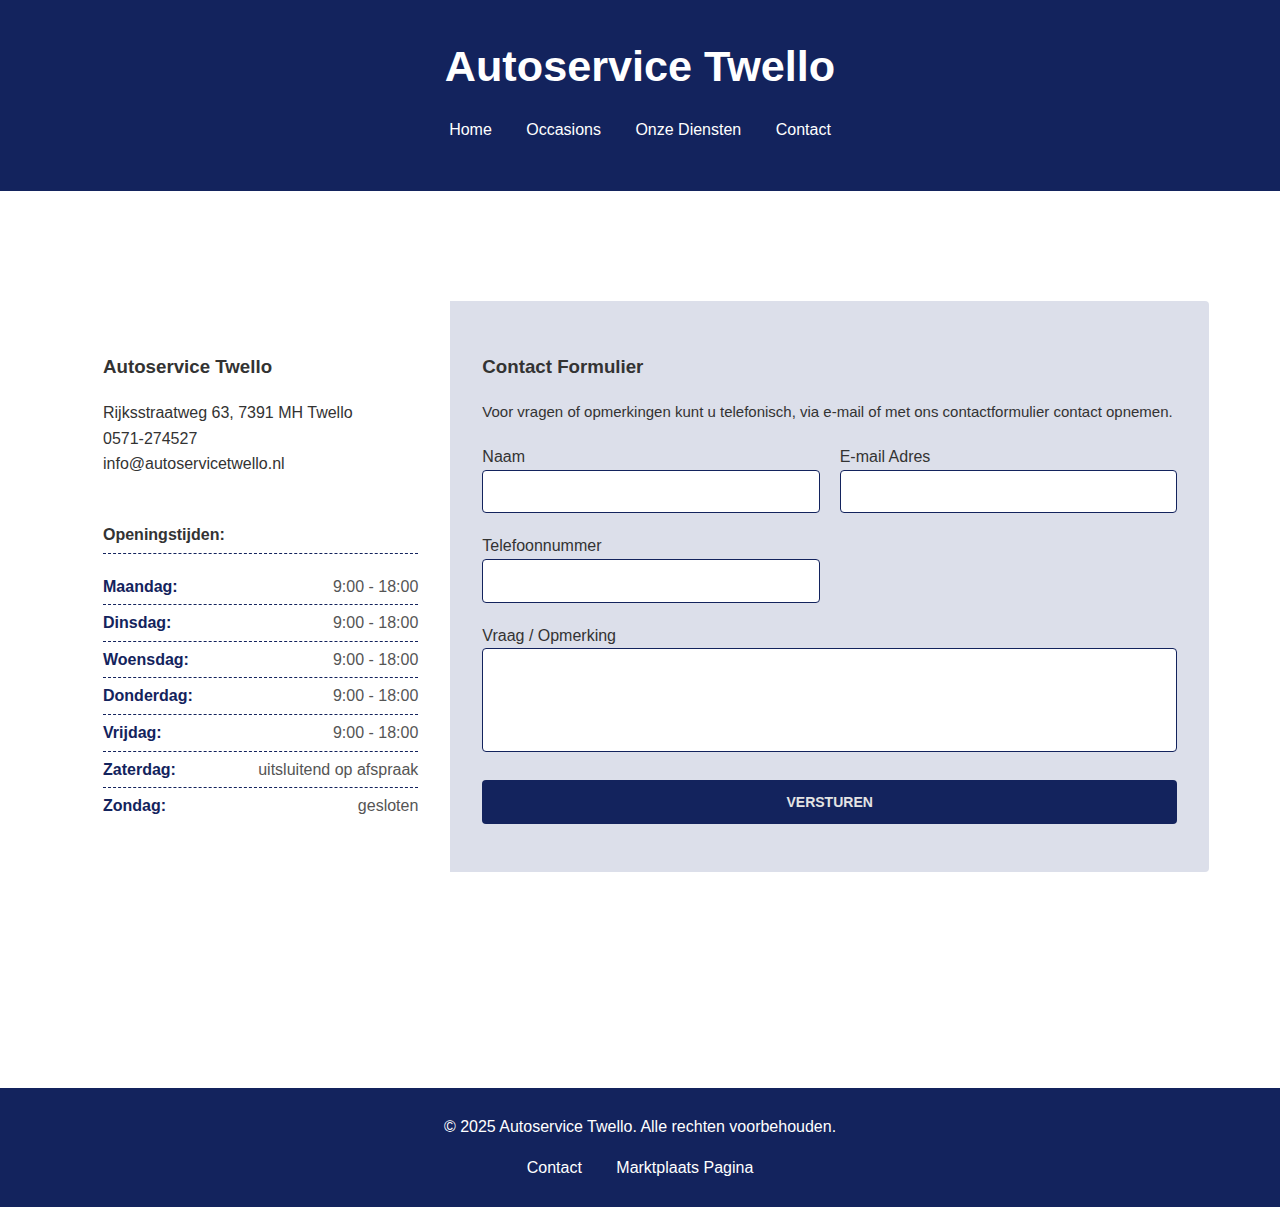
<file: contact.html>
<!DOCTYPE html>
<html lang="nl">
<head>
    <meta charset="UTF-8">
    <meta name="viewport" content="width=device-width, initial-scale=1.0">
    <title>Autoservice Twello</title>
    <link rel="stylesheet" href="contact.css">
</head>
<body>
    <header>
        <div class="container">
            <h1>Autoservice Twello</h1>
            <nav>
                <ul>
                    <li><a href="index.html">Home</a></li>
                    <li><a href="occasions.html">Occasions</a></li>
                    <li><a href="diensten.html">Onze Diensten</a></li>
                    <li><a href="contact.html">Contact</a></li>
                </ul>
            </nav>
        </div>
    </header>
    <div class="container">

        <h1 class="brand"><span>Autoservice Twello</span></h1>
    
        <div class="wrapper">
    
            <!-- COMPANY INFORMATION -->
            <div class="company-info">
                <h3>Autoservice Twello</h3>
    
                <ul>
                    <li><i class="fa fa-road"></i>Rijksstraatweg 63, 7391 MH Twello</li>
                    <li><i class="fa fa-phone"></i>0571-274527</li>
                    <li><i class="fa fa-envelope"></i>info@autoservicetwello.nl</li>
                </ul>

                <ul class="info">
                    <li class="openingstijden">Openingstijden:</li>
                    <li>
                        <span class="dag">Maandag:</span>
                        <span class="tijd">9:00 - 18:00</span>
                    </li>
                    <li>
                        <span class="dag">Dinsdag:</span>
                        <span class="tijd">9:00 - 18:00</span>
                    </li>
                    <li>
                        <span class="dag">Woensdag:</span>
                        <span class="tijd">9:00 - 18:00</span>
                    </li>
                    <li>
                        <span class="dag">Donderdag:</span>
                        <span class="tijd">9:00 - 18:00</span>
                    </li>
                    <li>
                        <span class="dag">Vrijdag:</span>
                        <span class="tijd">9:00 - 18:00</span>
                    </li>
                    <li>
                        <span class="dag">Zaterdag:</span>
                        <span class="tijd">uitsluitend op afspraak</span>
                    </li>
                    <li>
                        <span class="dag">Zondag:</span>
                        <span class="tijd">gesloten</span>
                    </li>
                </ul>
                
            </div>
            <!-- End .company-info -->
    
            <!-- CONTACT FORM -->
            <div class="contact">
                <h3>Contact Formulier</h3>
                <p class="extra-info">Voor vragen of opmerkingen kunt u telefonisch, via e-mail of met ons contactformulier contact opnemen.</p>    
                <form id="contact-form">
    
                    <p>
                        <label>Naam</label>
                        <input type="text" name="name" id="name" required>
                    </p>
    
    
    
                    <p>
                        <label>E-mail Adres</label>
                        <input type="email" name="email" id="email" required>
                    </p>
    
                    <p>
                        <label>Telefoonnummer</label>
                        <input type="text" name="phone" id="phone">
                    </p>
    
                    <p class="full">
                        <label>Vraag / Opmerking</label>
                        <textarea name="message" rows="5" id="message"></textarea>
                    </p>
    
                    <p class="full">
                        <button type="submit">Versturen</button>
                    </p>
    
                </form>
                <!-- End #contact-form -->
            </div>
            <!-- End .contact -->
    
        </div>
        <!-- End .wrapper -->
    </div>
    <!-- End .container -->

<footer>
        <div class="footer-container">
            <p>&copy; 2025 Autoservice Twello.  Alle rechten voorbehouden.</p>
            <nav>
                <ul>
                    <li><a href="contact.html">Contact</a></li>
                    <li><a href="https://www.marktplaats.nl/u/autoservice-twello/4617317/">Marktplaats Pagina</a></li>
                </ul>
            </nav>
        </div>
</footer>
</body>
</html>
</file>
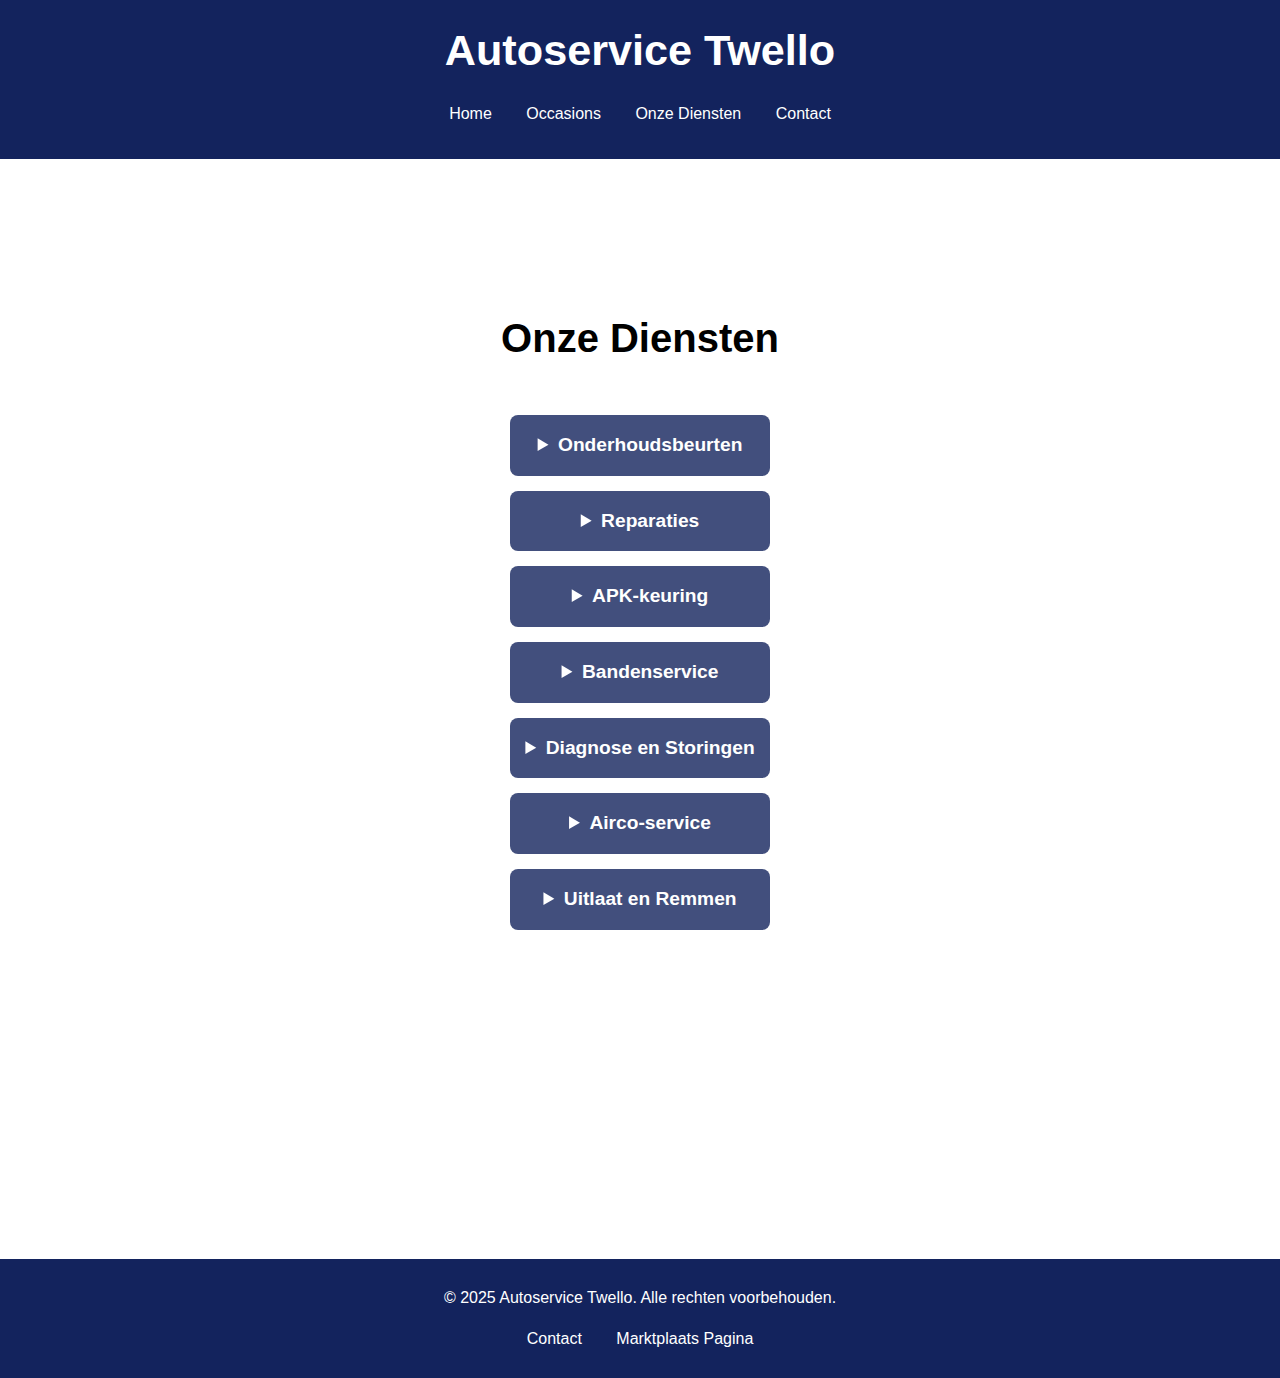
<file: diensten.html>
<!DOCTYPE html>
<html lang="nl">
<head>
    <meta charset="UTF-8">
    <meta name="viewport" content="width=device-width, initial-scale=1.0">
    <title>Autoservice Twello</title>
    <link rel="stylesheet" href="diensten.css">
</head>
<body>
    <header>
        <div class="container">
            <h1>Autoservice Twello</h1>
            <nav>
                <ul>
                    <li><a href="index.html">Home</a></li>
                    <li><a href="occasions.html">Occasions</a></li>
                    <li><a href="diensten.html">Onze Diensten</a></li>
                    <li><a href="contact.html">Contact</a></li>
                </ul>
            </nav>
        </div>
    </header>

    <section class="diensten">
        <h2>Onze Diensten</h2>
        <div class="dienst">
            <details>
                <summary>Onderhoudsbeurten</summary>
                <p>Van kleine tot grote onderhoudsbeurten, wij zorgen ervoor dat jouw auto betrouwbaar blijft en voldoet aan alle eisen.</p>
            </details>
            <details>
                <summary>Reparaties</summary>
                <p>Of het nu gaat om een klein defect of een grotere reparatie, ons team staat klaar om jouw auto snel weer op weg te helpen.</p>
            </details>
            <details>
                <summary>APK-keuring</summary>
                <p>Laat jouw voertuig tijdig keuren volgens de APK-richtlijnen. Wij controleren jouw auto grondig en zorgen dat je veilig de weg op kan.</p>
            </details>
            <details>
                <summary>Bandenservice</summary>
                <p>Van wisselen en balanceren tot nieuwe banden; wij zorgen voor optimale grip en veiligheid op de weg.</p>
            </details>
            <details>
                <summary>Diagnose en Storingen</summary>
                <p>Heb je een storingslampje of een ander probleem? Met onze moderne apparatuur sporen wij de oorzaak snel op.</p>
            </details>
            <details>
                <summary>Airco-service</summary>
                <p>Een goed werkende airco is essentieel voor comfort. Wij reinigen, vullen en repareren jouw airco-installatie.</p>
            </details>
            <details>
                <summary>Uitlaat en Remmen</summary>
                <p>Wij zorgen voor een optimaal werkend uitlaatsysteem en remmen, zodat jouw auto altijd veilig is.</p>
            </details>
        </div>
    </section>

<footer>
        <div class="footer-container">
            <p>&copy; 2025 Autoservice Twello.  Alle rechten voorbehouden.</p>
            <nav>
                <ul>
                    <li><a href="contact.html">Contact</a></li>
                    <li><a href="https://www.marktplaats.nl/u/autoservice-twello/4617317/">Marktplaats Pagina</a></li>
                </ul>
            </nav>
        </div>
</footer>
</body>
</html>
</file>
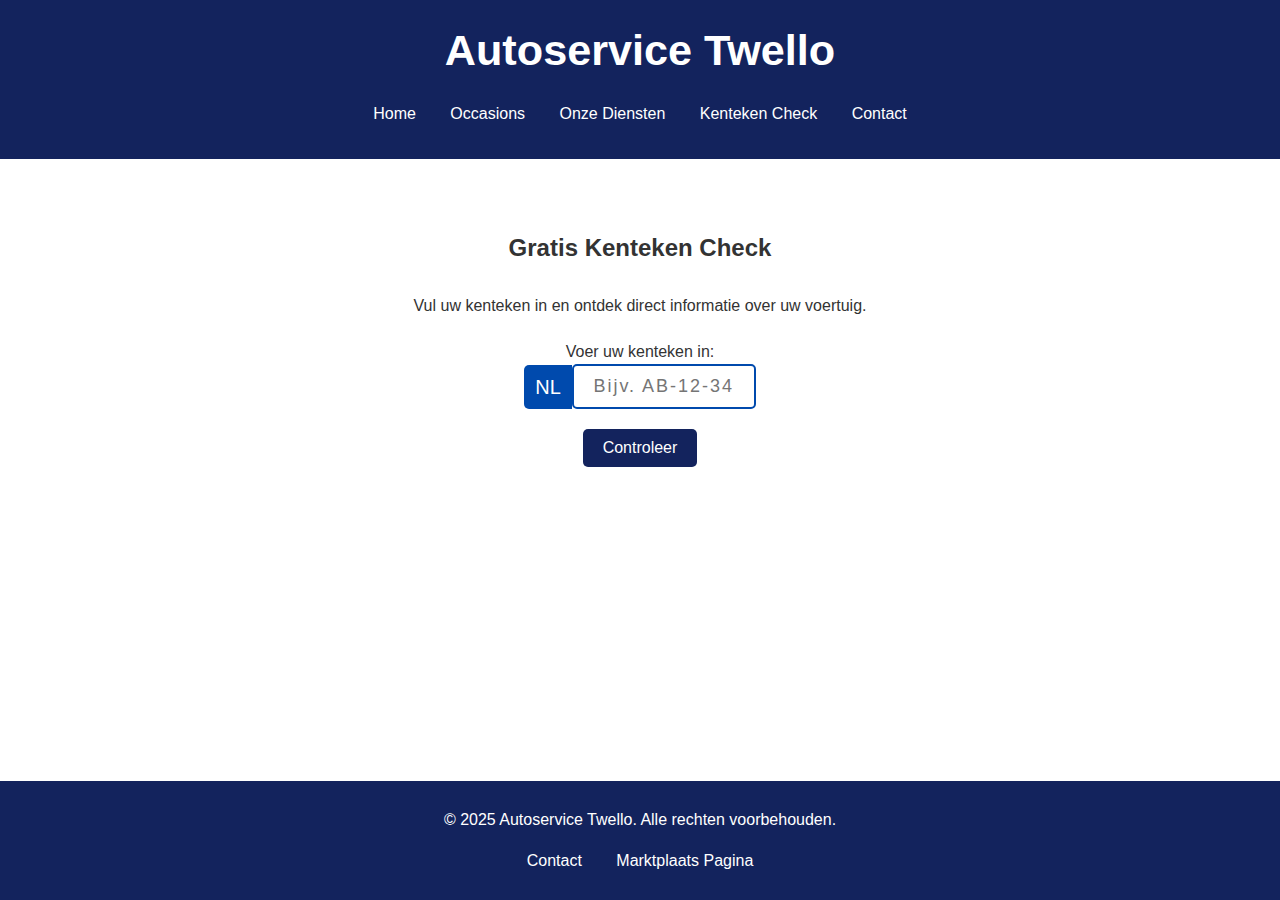
<file: kenteken.html>
<!DOCTYPE html>
<html lang="nl">
<head>
    <meta charset="UTF-8">
    <meta name="viewport" content="width=device-width, initial-scale=1.0">
    <title>Autoservice Twello - Kenteken Check</title>
    <link rel="stylesheet" href="kenteken.css">
</head>
<body>
    <header>
        <div class="container">
            <h1>Autoservice Twello</h1>
            <nav>
                <ul>
                    <li><a href="index.html">Home</a></li>
                    <li><a href="occasions.html">Occasions</a></li>
                    <li><a href="diensten.html">Onze Diensten</a></li>
                    <li><a href="kenteken.html">Kenteken Check</a></li>
                    <li><a href="contact.html">Contact</a></li>
                </ul>
            </nav>
        </div>
    </header>
    <main>
        <section id="kenteken-checker">
            <div class="container">
                <h2>Gratis Kenteken Check</h2>
                <p>Vul uw kenteken in en ontdek direct informatie over uw voertuig.</p>
                <form id="kentekenForm">
                    <label for="kentekenInput">Voer uw kenteken in:</label>
                    <div class="license-plate">
                        <div class="country-code">NL</div>
                        <input type="text" id="kentekenInput" class="license-plate-text" placeholder="Bijv. AB-12-34" required>
                    </div>
                    <button type="submit" class="button">Controleer</button>
                </form>
                
                <div id="kentekenResult"></div>
            </div>
        </section>
    </main>

<script>
document.getElementById("kentekenForm").addEventListener("submit", async function (e) {
    e.preventDefault();

    const kenteken = document.getElementById("kentekenInput").value.trim().toUpperCase();
    const resultDiv = document.getElementById("kentekenResult");

    if (!kenteken) {
        resultDiv.innerHTML = "<p>Vul een geldig kenteken in.</p>";
        return;
    }

    const voertuigApi = `https://opendata.rdw.nl/resource/m9d7-ebf2.json?kenteken=${encodeURIComponent(kenteken)}`;
    const brandstofApi = `https://opendata.rdw.nl/resource/8ys7-d773.json?kenteken=${encodeURIComponent(kenteken)}`;

    try {
        // Voertuig- en brandstofgegevens ophalen
        const [voertuigResponse, brandstofResponse] = await Promise.all([
            fetch(voertuigApi),
            fetch(brandstofApi),
        ]);

        // Controleer of alle API-responsen succesvol zijn
        if (!voertuigResponse.ok) {
            throw new Error(`Fout bij het ophalen van voertuiggegevens: ${voertuigResponse.status}`);
        }
        if (!brandstofResponse.ok) {
            throw new Error(`Fout bij het ophalen van brandstofgegevens: ${brandstofResponse.status}`);
        }

        const voertuigData = await voertuigResponse.json();
        const brandstofData = await brandstofResponse.json();

        // Controleer of er gegevens zijn voor het kenteken
        if (voertuigData.length === 0) {
            resultDiv.innerHTML = "<p>Geen voertuiggegevens gevonden voor dit kenteken.</p>";
            return;
        }

        // Bekijk wat we krijgen van de API's
        console.log("Voertuiggegevens:", voertuigData);
        console.log("Brandstofgegevens:", brandstofData);

        const voertuig = voertuigData[0];
        const brandstof = brandstofData[0] || {};

        // Toon de informatie
        resultDiv.innerHTML = `
            <h3 class="output">Informatie over uw voertuig:</h3>
            <ul>
                <li><strong>Merk:</strong> ${voertuig.merk || "Onbekend"}</li>
                <li><strong>Model:</strong> ${voertuig.handelsbenaming || "Onbekend"}</li>
                <li><strong>Voertuigsoort:</strong> ${voertuig.voertuigsoort || "Onbekend"}</li>
                <li><strong>Kleur:</strong> ${voertuig.eerste_kleur || "Onbekend"}</li>
                <li><strong>Bouwjaar:</strong> ${voertuig.datum_eerste_toelating ? voertuig.datum_eerste_toelating.substring(0, 4) : "Onbekend"}</li>
                <li><strong>Brandstof:</strong> ${brandstof.brandstof_omschrijving || "Onbekend"}</li>
                <li><strong>APK-geldig:</strong> ${voertuig.vervaldatum_apk ? `${voertuig.vervaldatum_apk.substring(0, 4)}-${voertuig.vervaldatum_apk.substring(4, 6)}-${voertuig.vervaldatum_apk.substring(6, 8)}` : "Onbekend"}</li>
                <li><strong>Tenaamstelling:</strong> ${voertuig.datum_tenaamstelling ? `${voertuig.datum_tenaamstelling.substring(0, 4)}-${voertuig.datum_tenaamstelling.substring(4, 6)}-${voertuig.datum_tenaamstelling.substring(6, 8)}` : "Onbekend"}</li>

            </ul>
        `;
    } catch (error) {
        console.error("Foutmelding:", error);
        resultDiv.innerHTML = `<p>Error: ${error.message}</p>`;
    }
});
</script>
<footer>
    <div class="footer-container">
        <p>&copy; 2025 Autoservice Twello.  Alle rechten voorbehouden.</p>
        <nav>
            <ul>
                <li><a href="contact.html">Contact</a></li>
                <li><a href="https://www.marktplaats.nl/u/autoservice-twello/4617317/">Marktplaats Pagina</a></li>
            </ul>
        </nav>
    </div>
</footer>
</body>
</html>
</file>
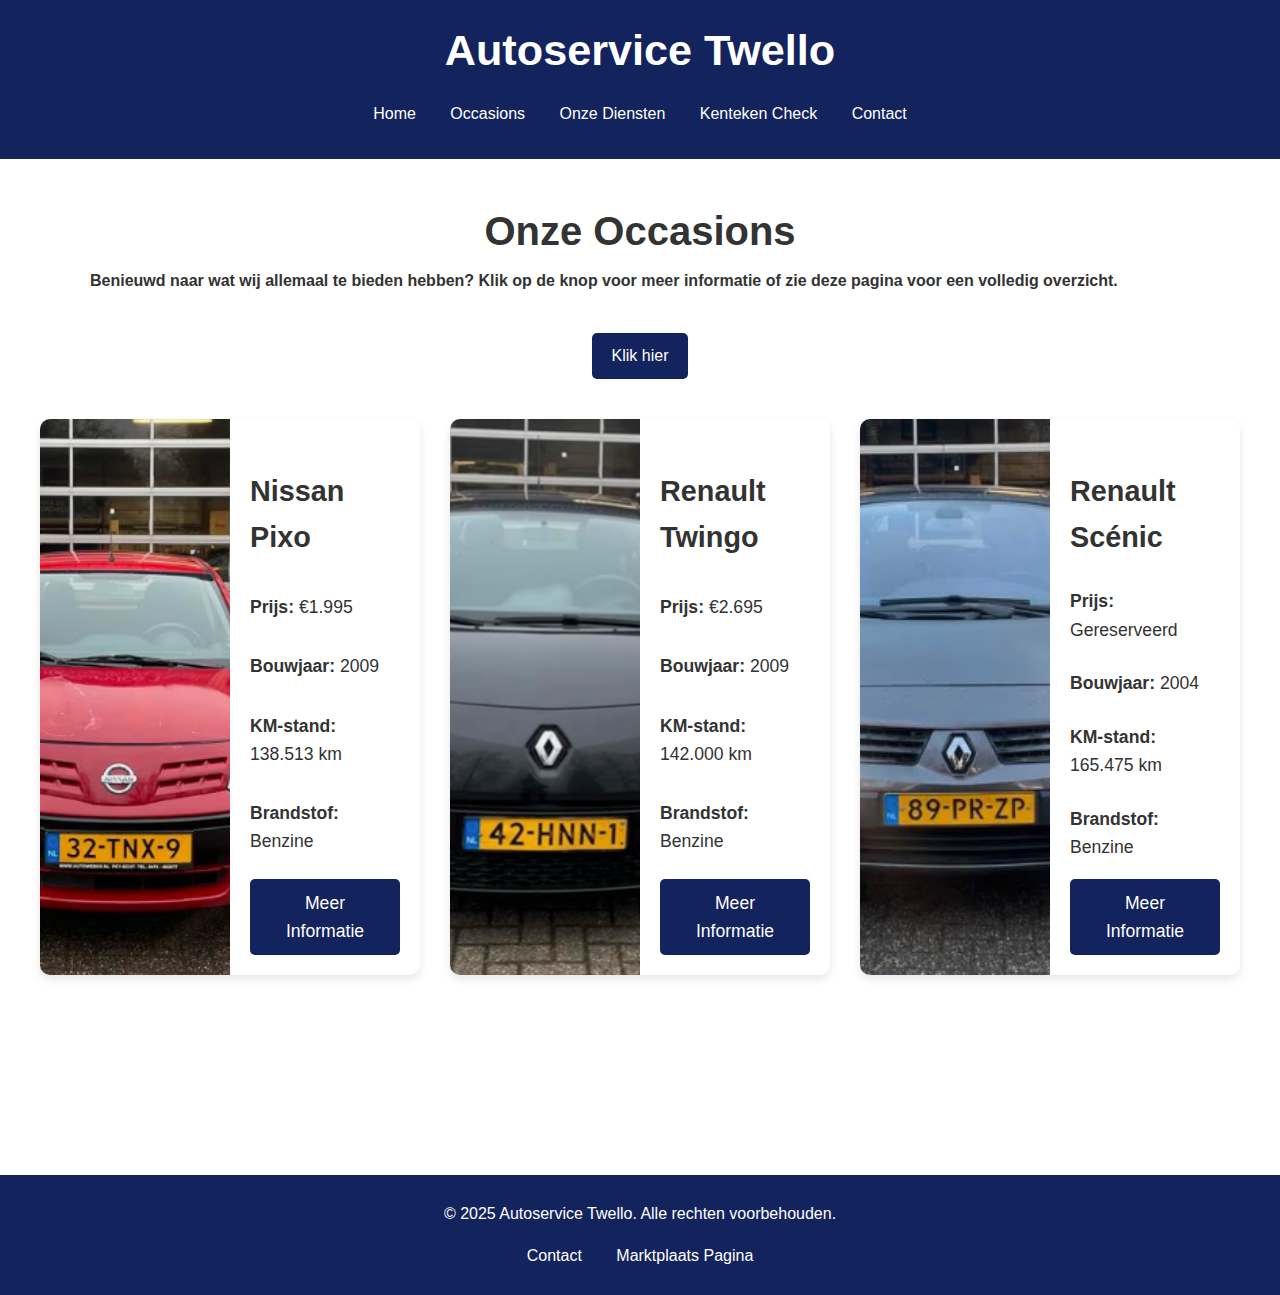
<file: occasions.html>
<!DOCTYPE html>
<html lang="nl">
<head>
    <meta charset="UTF-8">
    <meta name="viewport" content="width=device-width, initial-scale=1.0">
    <title>Autoservice Twello</title>
    <link rel="stylesheet" href="occasions.css">
</head>
<body>
    <header>
        <div class="container">
            <h1>Autoservice Twello</h1>
            <nav>
                <ul>
                    <li><a href="index.html">Home</a></li>
                    <li><a href="occasions.html">Occasions</a></li>
                    <li><a href="diensten.html">Onze Diensten</a></li>
                    <li><a href="kenteken.html">Kenteken Check</a></li>
                    <li><a href="contact.html">Contact</a></li>
                </ul>
            </nav>
        </div>
    </header>

    <main>
        <section id="occasions">
            <div class="container">
                <h2>Onze Occasions</h2>
                    <h3 class="beschrijving">Benieuwd naar wat wij allemaal te bieden hebben? Klik op de knop voor meer informatie of zie deze pagina voor een volledig overzicht.</h3>
                    <div class="container1">  
                        <a href="https://www.marktplaats.nl/u/autoservice-twello/4617317/" class="button">Klik hier</a>
                    </div>  
                <div class="occasion-list">
                    <!-- Auto 1 -->
                    <div class="occasion-item">
                        <img src="images/nissan.png" alt="Ford Fiesta">
                        <div class="occasion-details">
                            <h3>Nissan Pixo</h3>
                            <p><strong>Prijs:</strong> €1.995</p>
                            <p><strong>Bouwjaar:</strong> 2009</p>
                            <p><strong>KM-stand:</strong> 138.513 km</p>
                            <p><strong>Brandstof:</strong> Benzine</p>
                            <a href="https://www.marktplaats.nl/v/auto-s/nissan/m2226556533-nissan-pixo-1-0-50kw-5d-2009-rood" class="btn">Meer Informatie</a>
                        </div>
                    </div>

                    <!-- Auto 2 -->
                    <div class="occasion-item">
                        <img src="images/renault.png" alt="Volkswagen Golf">
                        <div class="occasion-details">
                            <h3>Renault Twingo</h3>
                            <p><strong>Prijs:</strong> €2.695</p>
                            <p><strong>Bouwjaar:</strong> 2009</p>
                            <p><strong>KM-stand:</strong> 142.000 km</p>
                            <p><strong>Brandstof:</strong> Benzine</p>
                            <a href="https://www.marktplaats.nl/v/auto-s/renault/m2224990450-renault-twingo-1-1-2009-zwart" class="btn">Meer Informatie</a>
                        </div>
                    </div>

                    <!-- Auto 3 -->
                    <div class="occasion-item">
                        <img src="images/renault-senic.png" alt="BMW 3 Serie">
                        <div class="occasion-details">
                            <h3>Renault Scénic</h3>
                            <p><strong>Prijs:</strong> Gereserveerd</p>
                            <p><strong>Bouwjaar:</strong> 2004</p>
                            <p><strong>KM-stand:</strong> 165.475 km</p>
                            <p><strong>Brandstof:</strong> Benzine</p>
                            <a href="https://www.marktplaats.nl/v/auto-s/renault/m2221907556-renault-scenic-2-0-16v-99kw-autcom-aut-euro3-2004-grijs" class="btn">Meer Informatie</a>
                        </div>
                    </div>
                </div>
            </div>
        </section>
    </main>
<footer>
        <div class="footer-container">
            <p>&copy; 2025 Autoservice Twello.  Alle rechten voorbehouden.</p>
            <nav>
                <ul>
                    <li><a href="contact.html">Contact</a></li>
                    <li><a href="https://www.marktplaats.nl/u/autoservice-twello/4617317/">Marktplaats Pagina</a></li>
                </ul>
            </nav>
        </div>
</footer>
</body>
</html>
</file>
<file: contact.css>
/* Algemene stijlen */
body {
    font-family: Arial, sans-serif;
    line-height: 1.6;
    margin: 0;
    padding: 0;
    background-color: #ffffff;
    color: #333;
}

header {
    background: #13235d;
    color: #fff;
    padding: 1rem 0;
    text-align: center;
}

header h1 {
    font-size: 2.7em;
    margin: 0;
}

nav ul {
    list-style: none;
    padding: 0;
}

nav ul li {
    display: inline;
    margin: 0 5px;
}

nav ul li a {
    color: #fff; /* Standaard kleur van de links */
    text-decoration: none; /* Verwijdert onderstreping */
    font-size: 16px; /* Voeg een standaard lettergrootte toe */
    padding: 5px 10px; /* Voor een comfortabelere klikruimte */
    transition: color 0.3s ease, background-color 0.3s ease; /* Soepele overgangseffecten */
}

nav ul li a:hover {
    color: #13235d; /* Verandert de tekstkleur bij hover */
    background-color: #ffffff; /* Voeg een subtiele achtergrondkleur toe */
    border-radius: 5px; /* Rond hoeken af voor een zachter effect */
    text-decoration: underline; /* Onderstreep de tekst bij hover */
}



@import url('https://fonts.googleapis.com/css?family=Yantramanav:100,300');

/* ------------- */
/* GLOBAL STYLES */
/* ------------- */

* {
  box-sizing: border-box;
}



.container {
  max-width: 1170px;
  margin-left: auto;
  margin-right: auto;
  padding: 1em;
}

ul {
  list-style: none;
  padding: 0;
}

.brand {
  text-align: center;
	font-weight: 300;
	text-transform: uppercase;
	letter-spacing: 0.1em;
}

.brand span {
  color: #ffffff;
}


.wrapper > * {
  padding: 1em;
}

/* ------------------- */
/* COMPANY INFORMATION */
/* ------------------- */

.info {
    margin-top: 40px;
    list-style: none; /* Verwijdert standaard opsommingstekens */
    margin-left: 0
}

.info li {
    display: flex; /* Gebruik flexbox om de dag en tijd naast elkaar te zetten */
    align-items: center; /* Zorgt ervoor dat de tekst verticaal gecentreerd is */
    padding: 5px 0; /* Ruimte tussen de regels */
    border-bottom: 1px dashed #13235d; /* Voeg een streepje onder elk item toe */
}

.info li:last-child {
    border-bottom: none; /* Geen streepje onder het laatste item */
}

.openingstijden {
    font-weight: bold;
    text-align: left;
    margin-bottom: 15px; /* Extra ruimte onder de koptekst */
    border: none; /* Verwijder de border van dit specifieke item */
}

.dag {
    font-weight: bold;
    color: #13235d;
}

.tijd {
    margin-left: auto; /* Duwt het tijd-element helemaal naar rechts */
    text-align: right;
    color: #555; /* Iets subtielere kleur voor tijdstippen */
}

/* ------- */
/* CONTACT */
/* ------- */

.contact {
  background: #dcdfea;
  border-bottom-left-radius: 4px;
  border-bottom-right-radius: 4px;
}

/* ---- */
/* FORM */
/* ---- */

.extra-info {
    font-size: 15px;
    margin-bottom: 20px;
}

.contact form {
  display: grid;
  grid-template-columns: 1fr 1fr;
  grid-gap: 20px;
}

.contact form label {
  display: block;
}

.contact form p {
  margin: 0;
}

.contact form .full {
  grid-column: 1 / 3;
}

.contact form button,
.contact form input,
.contact form textarea {
  width: 100%;
  padding: 1em;
  border: solid 1px #13235d;
  border-radius: 4px;
}

.contact form textarea {
  resize: none;
}

.contact form button {
  background: #13235d;
  border: 0;
  color: #e4e4e4;
  text-transform: uppercase;
  font-size: 14px;
  font-weight: bold;
}

.contact form button:hover,
.contact form button:focus {
  background: #13235d;
  color: #ffffff;
  outline: 0;
  transition: background-color 2s ease-out;
}

footer {
  background-color: #13235d;
  color: #fff;
  padding: 10px 0;
  text-align: center;
  margin-top: 200px;
}



/* ------------- */
/* MEDIA QUERIES */
/* ------------- */

@media only screen and (min-width: 700px) {
  .wrapper {
    display: grid;
    grid-template-columns: 1fr 2fr;
  }

  .wrapper > * {
    padding: 2em;
  }

  .company-info {
    border-radius: 4px 0 0 4px;
  }

  .contact {
    border-radius: 0 4px 4px 0;
  }

  .company-info h3,
  .company-info ul,
  .brand {
    text-align: left;
  }
}
</file>
<file: diensten.css>
/* Algemene stijlen */
body {
    font-family: Arial, sans-serif;
    line-height: 1.6;
    margin: 0;
    padding: 0;
    background-color: #ffffff;
    color: #333;
}

header {
    background: #13235d;
    color: #fff;
    padding: 1rem 0;
    text-align: center;
}

header h1 {
    font-size: 2.7em;
    margin: 0;
}

nav ul {
    list-style: none;
    padding: 0;
}

nav ul li {
    display: inline;
    margin: 0 5px;
}

nav ul li a {
    color: #fff; /* Standaard kleur van de links */
    text-decoration: none; /* Verwijdert onderstreping */
    font-size: 16px; /* Voeg een standaard lettergrootte toe */
    padding: 5px 10px; /* Voor een comfortabelere klikruimte */
    transition: color 0.3s ease, background-color 0.3s ease; /* Soepele overgangseffecten */
}

nav ul li a:hover {
    color: #13235d; /* Verandert de tekstkleur bij hover */
    background-color: #ffffff; /* Voeg een subtiele achtergrondkleur toe */
    border-radius: 5px; /* Rond hoeken af voor een zachter effect */
    text-decoration: underline; /* Onderstreep de tekst bij hover */
}

/* Stijlen voor de sectie 'diensten' */
.diensten {
    display: flex;
    flex-direction: column; /* Zorgt voor verticale plaatsing */
    justify-content: center; /* Verticaal centreren */
    align-items: center; /* Horizontaal centreren */
    background-color: #ffffff;
    max-width: 1000px;
    width: 90%;
    text-align: center;
    background-position: center;
    color: #ffffff; /* Kleur van de tekst */
    min-height: 100vh; /* Zorgt ervoor dat de sectie ten minste de volledige hoogte van het scherm heeft */
    margin: 0 auto; /* Zorgt voor horizontale centrering */
}

/* Stijl voor de hoofdtitel */
h2 {
    font-size: 2.5em;
    color: #000000;
    margin-bottom: 30px;
}

/* Stijlen voor de individuele dienst-secties */
.dienst details {
    margin: 15px 0;
    background-color: rgba(19, 35, 93, 0.8); /* Donkere achtergrond met transparantie */
    padding: 15px;
    border-radius: 8px;
    cursor: pointer;
    transition: all 0.3s ease;
}

/* Hover-effecten voor de details secties */
.dienst details:hover {
    background-color: rgba(19, 35, 93, 1);
    box-shadow: 0 2px 6px rgba(0, 0, 0, 0.1);
}

/* Stijlen voor de summary (de titels van de diensten) */
.dienst summary {
    font-size: 1.2em;
    font-weight: bold;
    color: #ffffff;
    outline: none;
    cursor: pointer;
}

/* Stijlen voor de open details secties */
.dienst details[open] summary {
    color: #ffcc00; /* Highlight kleur bij openen */
}

/* Stijlen voor de tekst binnen details */
.dienst details p {
    font-size: 1em;
    color: #ffffff;
    margin-top: 10px;
    padding-top: 10px;
    border-top: 1px solid #ddd;
}

footer {
    background-color: #13235d;
    color: #fff;
    padding: 10px 0;
    text-align: center;
    margin-top: 200px;
}



/* Media query voor mobiele apparaten */
@media (max-width: 600px) {
    h2 {
        font-size: 2em;
    }
    .diensten {
        padding: 20px;
    }
    .dienst details {
        padding: 10px;
    }
}
</file>
<file: kenteken.css>
body {  
    display: flex;
    flex-direction: column;
    min-height: 100vh; /* Zorgt ervoor dat de body altijd minimaal de hoogte van het scherm heeft */
    font-family: Arial, sans-serif;
    line-height: 1.6;
    margin: 0;
    padding: 0;
    background-color: #ffffff;
    color: #333;
}
main {
    flex-grow: 1; /* Zorgt ervoor dat de inhoud de beschikbare ruimte opvult */
}



header {
    background: #13235d;
    color: #fff;
    padding: 1rem 0;
    text-align: center;
}

header h1 {
    font-size: 2.7em;
    margin: 0;
}

nav ul {
    list-style: none;
    padding: 0;
}

nav ul li {
    display: inline;
    margin: 0 5px;
}

nav ul li a {
    color: #fff; /* Standaard kleur van de links */
    text-decoration: none; /* Verwijdert onderstreping */
    font-size: 16px; /* Voeg een standaard lettergrootte toe */
    padding: 5px 10px; /* Voor een comfortabelere klikruimte */
    transition: color 0.3s ease, background-color 0.3s ease; /* Soepele overgangseffecten */
}

nav ul li a:hover {
    color: #13235d; /* Verandert de tekstkleur bij hover */
    background-color: #ffffff; /* Voeg een subtiele achtergrondkleur toe */
    border-radius: 5px; /* Rond hoeken af voor een zachter effect */
    text-decoration: underline; /* Onderstreep de tekst bij hover */
}
/* Algemeen stijlen voor de sectie */
#kenteken-checker {
    text-align: center;
    margin: 50px auto;
    max-width: 600px;
}

#kenteken-checker h2 {
    font-size: 24px;
    margin-bottom: 10px;
}

#kenteken-checker p {
    font-size: 16px;
    margin-bottom: 20px;
}

/* Stijl voor de kentekeninvoer */
.license-plate {
    display: flex;
    align-items: center;
    justify-content: center;
    margin-bottom: 20px;
}

.country-code {
    background-color: #004aad;
    color: white;
    padding: 6px 11px;
    font-size: 20px;
    border-radius: 5px 0 0 5px;
}

.license-plate-text {
    padding: 10px;
    font-size: 18px;
    border: 2px solid #004aad;
    border-radius: 5px;
    width: 160px;
    text-align: center;
    letter-spacing: 2px;
}

.license-plate-text:focus {
    outline: none;
    border-color: #0055e7;
}

/* Stijl voor de knop */
.button {
    background-color: #13235d;
    color: white;
    padding: 10px 20px;
    font-size: 16px;
    border: none;
    border-radius: 5px;
    cursor: pointer;
    transition: background-color 0.3s;
}

.button:hover {
    background-color: #00368d;
}

/* Stijl voor de container om alles goed te positioneren */
#kenteken-checker .container {
    display: flex;
    flex-direction: column;
    align-items: center; /* Zorgt ervoor dat alles in het midden komt */
    justify-content: flex-start;
}

/* Stijl voor de output onder de knop */
#kentekenResult {
    margin-top: 20px;
    text-align: center;
    width: 100%; /* Zorg ervoor dat de output niet uit de container valt */
    max-width: 500px; /* Stel een maximale breedte in voor de output */
}

/* Resultaten stijl */
.output {
    font-size: 20px;
    margin-bottom: 10px;
}

#kentekenResult ul {
    list-style-type: none;
    padding: 0;
}

#kentekenResult li {
    font-size: 16px;
    margin: 5px 0;
}


/* Footer Styles */
footer {
    background-color: #13235d;
    color: #fff;
    padding: 10px 0;
    text-align: center;
    margin-top: 200px;
}



/* Media Queries voor kleinere schermen */

/* Voor schermen breder dan 768px (bijv. tablets in landschapmodus) */
@media (max-width: 768px) {
    .license-plate-text {
        width: 120px; /* Kleinere breedte voor invoerveld */
        font-size: 16px;
    }

    .button {
        font-size: 14px;
        padding: 8px 16px;
    }

    #kenteken-checker h2 {
        font-size: 22px;
    }

    #kenteken-checker p {
        font-size: 14px;
    }

    /* Zorg ervoor dat de invoervelden zich goed schalen */
    .license-plate {
        flex-direction: row; /* Stapelt de elementen verticaal op */
    }

    footer {
        font-size: 14px; /* Kleiner lettertype in de footer */
        padding: 15px; /* Iets meer padding in de footer */
    }
}
/* Voor schermen kleiner dan 480px (bijv. smartphones) */
@media (max-width: 480px) {
    .license-plate-text {
        width: 100%; /* Het invoerveld neemt de volledige breedte in beslag */
        font-size: 14px;
        padding: 10px; /* Meer padding voor gebruiksgemak */
    }

    .button {
        font-size: 14px;
        padding: 10px 16px;
    }

    #kenteken-checker h2 {
        font-size: 18px;
    }

    #kenteken-checker p {
        font-size: 13px;
    }

    /* Zorg ervoor dat de container niet te groot wordt */
    #kenteken-checker .container {
        padding: 10px;
    }

    #kentekenResult {
        max-width: 400px;
    }
}
</file>
<file: occasions.css>
/* Algemene stijlen */
body {
    font-family: Arial, sans-serif;
    line-height: 1.6;
    margin: 0;
    padding: 0;
    background-color: #ffffff;
    color: #333;
}

header {
    background: #13235d;
    color: #fff;
    padding: 1rem 0;
    text-align: center;
}

header h1 {
    font-size: 2.7em;
    margin: 0;
}

nav ul {
    list-style: none;
    padding: 0;
}

nav ul li {
    display: inline;
    margin: 0 5px;
}

nav ul li a {
    color: #fff; /* Standaard kleur van de links */
    text-decoration: none; /* Verwijdert onderstreping */
    font-size: 16px; /* Voeg een standaard lettergrootte toe */
    padding: 5px 10px; /* Voor een comfortabelere klikruimte */
    transition: color 0.3s ease, background-color 0.3s ease; /* Soepele overgangseffecten */
}

nav ul li a:hover {
    color: #13235d; /* Verandert de tekstkleur bij hover */
    background-color: #ffffff; /* Voeg een subtiele achtergrondkleur toe */
    border-radius: 5px; /* Rond hoeken af voor een zachter effect */
    text-decoration: underline; /* Onderstreep de tekst bij hover */
}

/* Occasions sectie */
#occasions {
    margin-top: 40px;
}

#occasions h2 {
    text-align: center;
    margin-bottom: 5px;
    font-size: 2.5em;
    color: #333;
}

/* Auto-items grid */
.occasion-list {
    display: grid;
    grid-template-columns: repeat(auto-fit, minmax(350px, 1fr));
    gap: 30px;
    margin-left: 40px;
    margin-right: 40px;
}

.beschrijving {
    display: flex;
    font-size: 1em;
    color: #333333;
    max-width: 1100px;
    margin:  auto;
}



.container1 {
    display: flex;
    justify-content: center;
    align-items: center;
    margin-top: 40px;
    margin-bottom: 40px
}


.button {
    display: inline-block; /* Zorgt dat de button alleen zo breed is als nodig */
    display: flex;
    justify-content: center;
    padding: 10px 20px; /* Houdt de padding binnen de button */
    background-color: #13235d;
    color: #fff;
    text-decoration: none;
    border-radius: 5px;
    text-align: center; /* Zorgt ervoor dat de tekst in het midden blijft */
    max-width: fit-content; /* Maakt de breedte van de button afhankelijk van de inhoud */
    cursor: pointer; /* Geeft een handcursor bij hover */
    transition: background-color 0.3s ease; /* Maakt de hover-overgang vloeiend */
}

/* Hover-effect voor de button */
.button:hover {
    background-color: #ffcc00; /* Donkere kleur bij hover */
}


/* Individueel auto-item */
.occasion-item {
    display: flex;
    background-color: #fff;
    border-radius: 10px;
    box-shadow: 0 4px 10px rgba(0, 0, 0, 0.1);
    overflow: hidden;
    transition: transform 0.3s ease;
}

.occasion-item:hover {
    transform: scale(1.02);
}

/* Afbeelding van de auto */
.occasion-item img {
    width: 50%;
    height: auto;
    object-fit: cover;
}

/* Details van de auto */
.occasion-details {
    padding: 20px;
    display: flex;
    flex-direction: column;
    justify-content: space-between;
    flex: 1;
}

.occasion-details h3 {
    font-size: 1.8em;
    margin-bottom: 10px;
}

.occasion-details p {
    font-size: 1.1em;
    margin-bottom: 8px;
}

.occasion-details .btn {
    display: inline-block;
    text-align: center;
    padding: 10px 20px;
    background-color: #13235d;
    color: #fff;
    text-decoration: none;
    border-radius: 5px;
    font-size: 1.1em;
    margin-top: 10px;
    transition: background-color 0.3s ease;
}

.occasion-details .btn:hover {
    background-color: #ffcc00;
}

/* Footer */
footer {
    background-color: #13235d;
    color: #fff;
    padding: 10px 0;
    text-align: center;
    margin-top: 200px;
}


/* Media query voor schermen kleiner dan 768px (bijvoorbeeld mobiele telefoons) */
@media (max-width: 768px) {
    body {
        font-size: 14px; /* Maak de standaard tekstgrootte kleiner */
    }

    header h1 {
        font-size: 2em; /* Kleiner lettertype voor de koptekst */
        padding: 0.5rem 0; /* Minder padding rond de header */
    }

    nav ul {
        display: flex;
        flex-direction: column; /* Navigatielinks onder elkaar zetten */
        align-items: center;
    }

    nav ul li {
        margin: 10px 0; /* Extra ruimte tussen de links */
    }

    #occasions h2 {
        font-size: 1.8em; /* Kleiner lettertype voor de occasions-kop */
        margin: 20px 0;
    }

    .occasion-list {
        grid-template-columns: 1fr; /* Eén kolom voor auto-items op mobiel */
        margin-left: 20px; /* Minder marge aan de zijkanten */
        margin-right: 20px;
        gap: 20px; /* Iets kleinere afstand tussen de items */
    }

    .occasion-item {
        flex-direction: column; /* Laat de afbeelding en details stapelen */
        margin-bottom: 40px;
    }

    .occasion-item img {
        width: 100%; /* Afbeelding neemt volledige breedte in */
        height: auto;
    }

    .occasion-details h3 {
        font-size: 1.5em; /* Kleiner lettertype voor de titels */
    }

    .occasion-details p {
        font-size: 1em; /* Kleiner lettertype voor details */
    }

    .occasion-details .btn {
        padding: 8px 15px; /* Kleinere knoppen */
        font-size: 1em;
    }

    .beschrijving {
        font-size: 0.9em; /* Kleinere tekstgrootte voor beschrijvingen */
        padding: 10px;
    }

    .container1 {
        flex-direction: column; /* Stapel de inhoud in de container */
        margin-top: 20px;
        margin-bottom: 20px;
    }

    .button {
        padding: 8px 15px; /* Knoppen compacter maken */
        font-size: 1em;
    }

    footer {
        font-size: 14px; /* Kleinere tekst in de footer */
        padding: 10px 15px;
    }
}
</file>
